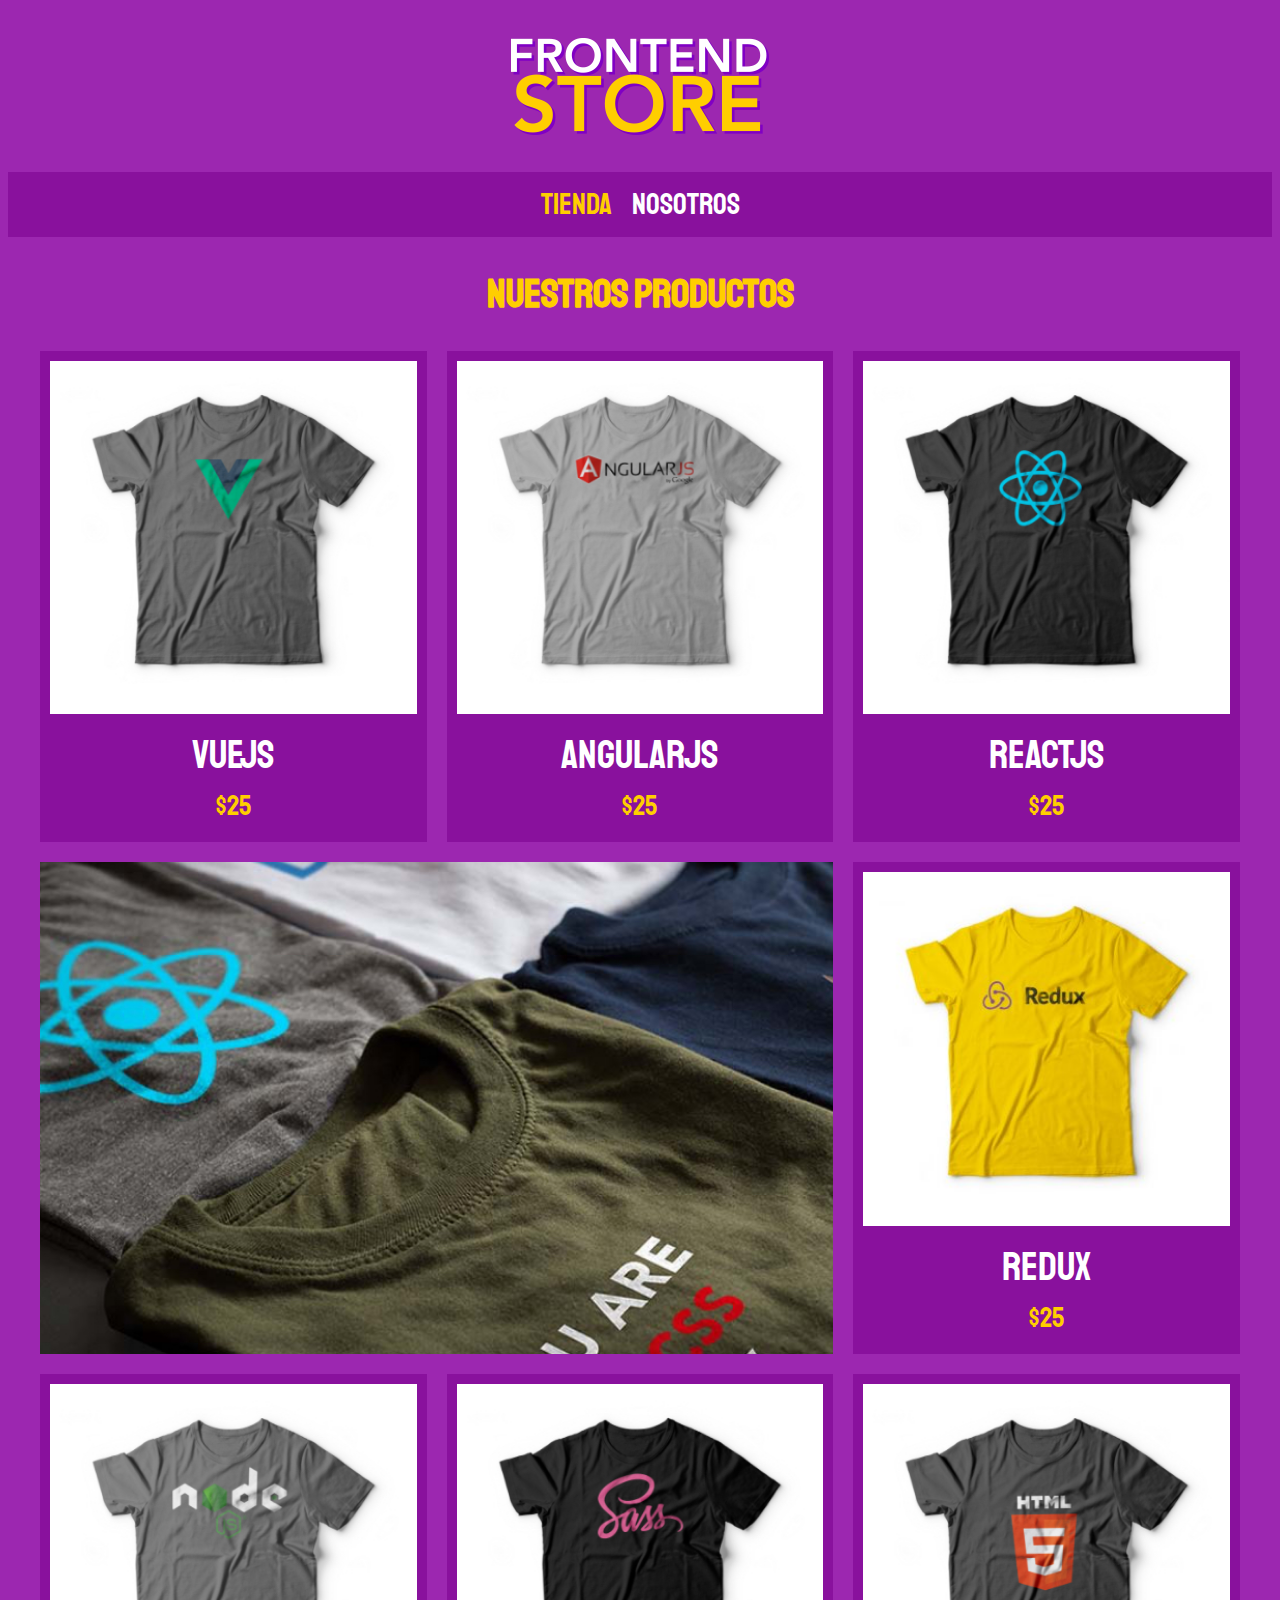
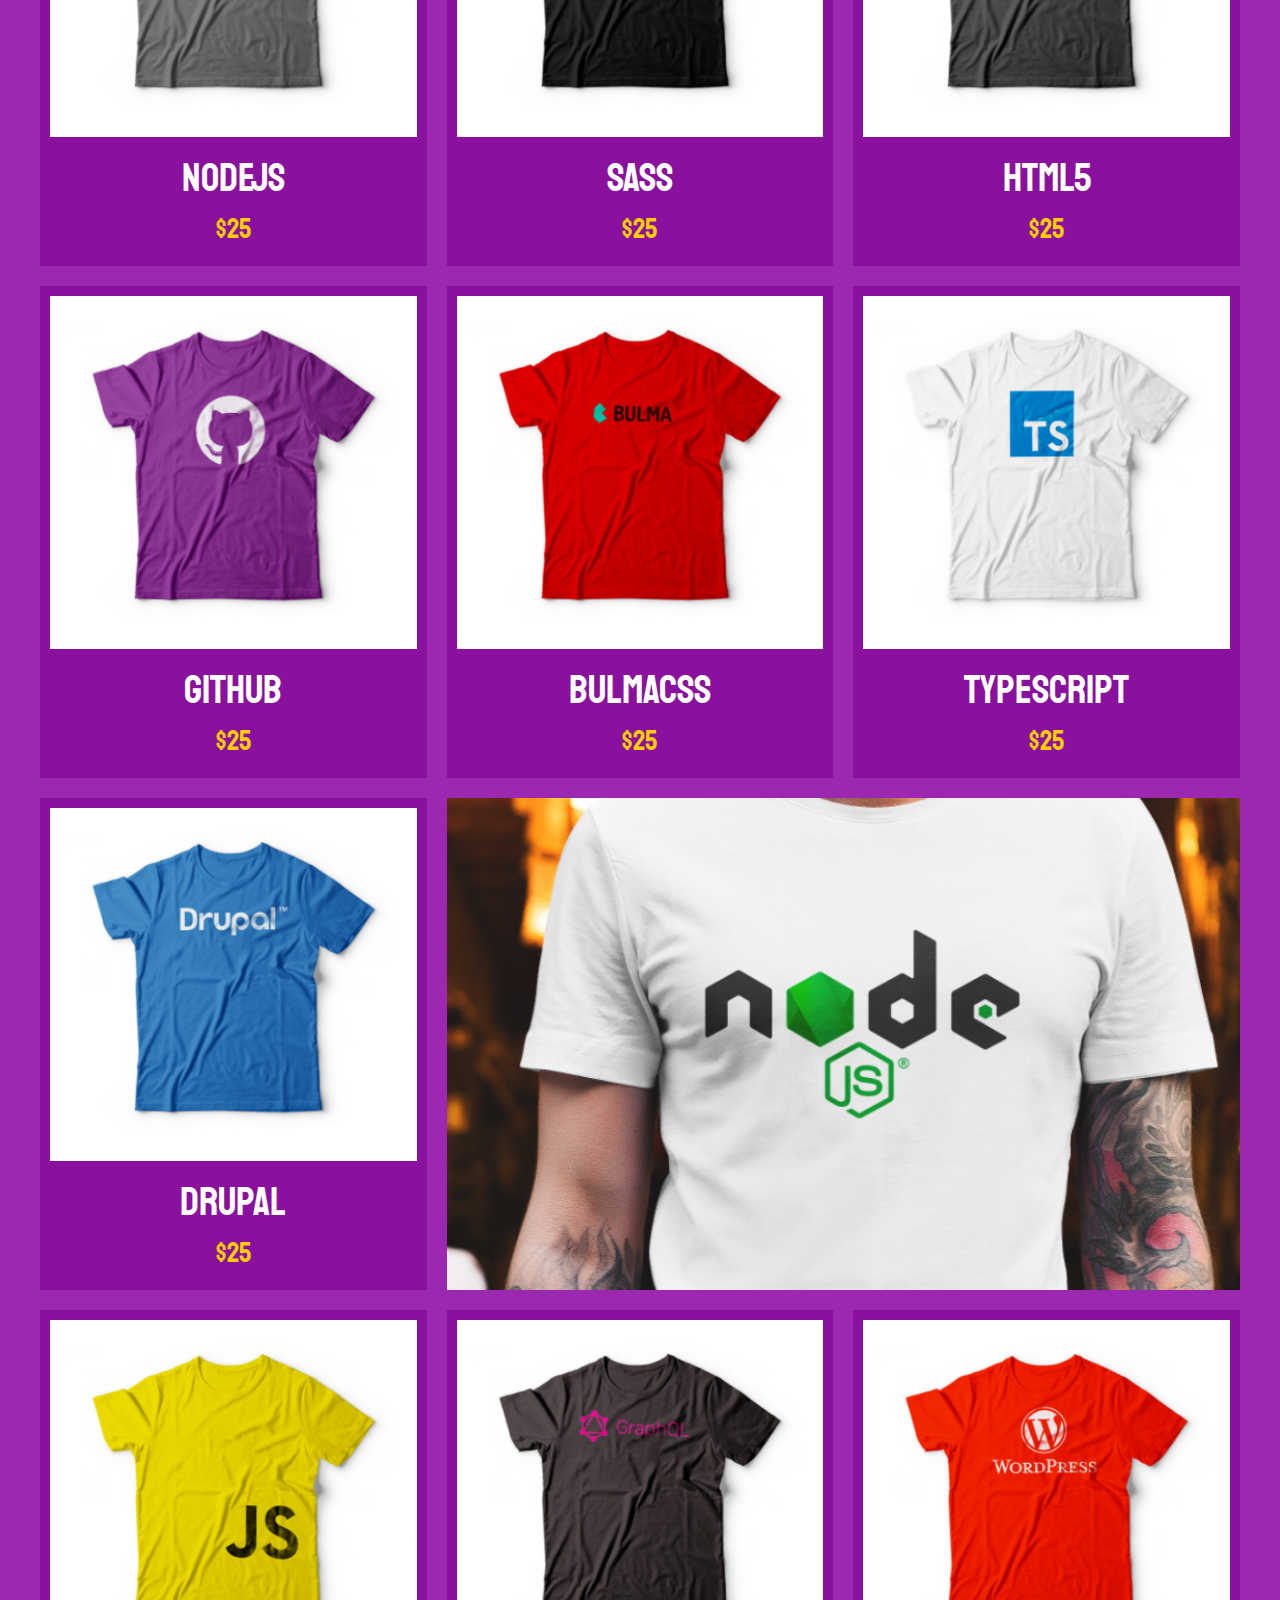
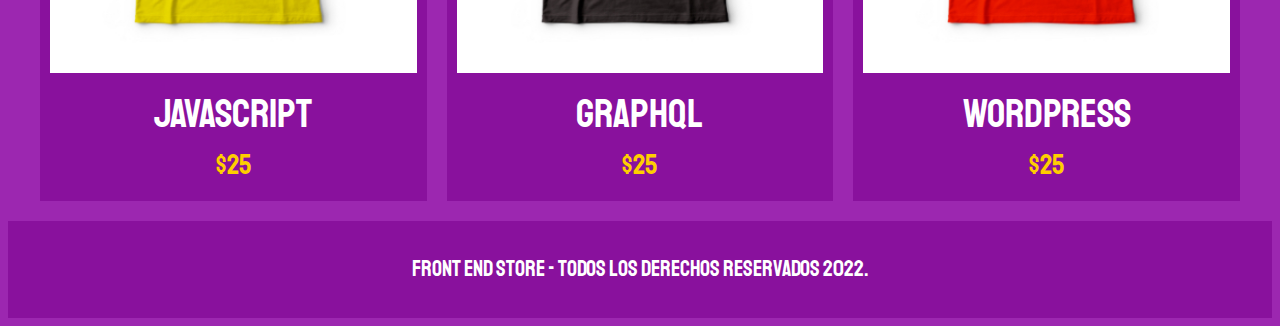
<file: index.html>
<!DOCTYPE html>
<html lang="en">
<head>
    <meta charset="UTF-8">
    <meta http-equiv="X-UA-Compatible" content="IE=edge">
    <meta name="viewport" content="width=device-width, initial-scale=1.0">
    <title>FrontEnd Store</title>
    <link rel="stylesheet" href="css/normalize.css">
    <!-- Fuentes de google fonts -->
    <link href="https://fonts.googleapis.com/css2?family=Staatliches&display=swap" rel="stylesheet">
    <link rel="stylesheet" href="css/styles.css">
</head>
<body>
    <!-- Utilizando BEM tomaremos el header como bloque y la imagen seria un elemento del bloque -->
    <header class="header"> 
        <a href="index.html">
            <img class="header__logo" src="img/logo.png" alt="Logotipo">
        </a>
    </header>
    <!-- Utilizando BEM tomaremos el nav como bloque y los enlaces serian elementos del bloque -->
    <nav class="navegacion">
        <!-- Aqui Tienda tiene que estar activado el color por eso agregamos la clase y creamos una nueva con las caracteristiccas de BEM para diferenciarla -->
        <a class="navegacion__enlace navegacion__enlace--activo" href="index.html">Tienda</a>
        <a class="navegacion__enlace" href="nosotros.html">Nosotros</a>
    </nav>
    <main class="contenedor">
        <h1>Nuestros Productos</h1>
        <div class="grid">
            <div class="producto">
                <a href="producto.html">
                    <img class="producto__imagen" src="img/1.jpg" alt="imagen camisa">
                    <div class="producto__informacion">
                        <p class="producto__nombre">VueJS</p>
                        <p class="producto__precio">$25</p>
                    </div>
                </a>
            </div><!-- .producto -->
            <div class="producto">
                <a href="producto.html">
                    <img class="producto__imagen" src="img/2.jpg" alt="imagen camisa">
                    <div class="producto__informacion">
                        <p class="producto__nombre">AngularJS</p>
                        <p class="producto__precio">$25</p>
                    </div>
                </a>
            </div><!-- .producto -->
            <div class="producto">
                <a href="producto.html">
                    <img class="producto__imagen" src="img/3.jpg" alt="imagen camisa">
                    <div class="producto__informacion">
                        <p class="producto__nombre">ReactJS</p>
                        <p class="producto__precio">$25</p>
                    </div>
                </a>
            </div><!-- .producto -->
            <div class="producto">
                <a href="producto.html">
                    <img class="producto__imagen" src="img/4.jpg" alt="imagen camisa">
                    <div class="producto__informacion">
                        <p class="producto__nombre">Redux</p>
                        <p class="producto__precio">$25</p>
                    </div>
                </a>
            </div><!-- .producto -->
            <div class="producto">
                <a href="producto.html">
                    <img class="producto__imagen" src="img/5.jpg" alt="imagen camisa">
                    <div class="producto__informacion">
                        <p class="producto__nombre">NodeJS</p>
                        <p class="producto__precio">$25</p>
                    </div>
                </a>
            </div><!-- .producto -->
            <div class="producto">
                <a href="producto.html">
                    <img class="producto__imagen" src="img/6.jpg" alt="imagen camisa">
                    <div class="producto__informacion">
                        <p class="producto__nombre">SASS</p>
                        <p class="producto__precio">$25</p>
                    </div>
                </a>
            </div><!-- .producto -->
            <div class="producto">
                <a href="producto.html">
                    <img class="producto__imagen" src="img/7.jpg" alt="imagen camisa">
                    <div class="producto__informacion">
                        <p class="producto__nombre">HTML5</p>
                        <p class="producto__precio">$25</p>
                    </div>
                </a>
            </div><!-- .producto -->
            <div class="producto">
                <a href="producto.html">
                    <img class="producto__imagen" src="img/8.jpg" alt="imagen camisa">
                    <div class="producto__informacion">
                        <p class="producto__nombre">GitHub</p>
                        <p class="producto__precio">$25</p>
                    </div>
                </a>
            </div><!-- .producto -->
            <div class="producto">
                <a href="producto.html">
                    <img class="producto__imagen" src="img/9.jpg" alt="imagen camisa">
                    <div class="producto__informacion">
                        <p class="producto__nombre">BulmaCSS</p>
                        <p class="producto__precio">$25</p>
                    </div>
                </a>
            </div><!-- .producto -->
            <div class="producto">
                <a href="producto.html">
                    <img class="producto__imagen" src="img/10.jpg" alt="imagen camisa">
                    <div class="producto__informacion">
                        <p class="producto__nombre">TypeScript</p>
                        <p class="producto__precio">$25</p>
                    </div>
                </a>
            </div><!-- .producto -->
            <div class="producto">
                <a href="producto.html">
                    <img class="producto__imagen" src="img/11.jpg" alt="imagen camisa">
                    <div class="producto__informacion">
                        <p class="producto__nombre">Drupal</p>
                        <p class="producto__precio">$25</p>
                    </div>
                </a>
            </div><!-- .producto -->
            <div class="producto">
                <a href="producto.html">
                    <img class="producto__imagen" src="img/12.jpg" alt="imagen camisa">
                    <div class="producto__informacion">
                        <p class="producto__nombre">JavaScript</p>
                        <p class="producto__precio">$25</p>
                    </div>
                </a>
            </div><!-- .producto -->
            <div class="producto">
                <a href="producto.html">
                    <img class="producto__imagen" src="img/13.jpg" alt="imagen camisa">
                    <div class="producto__informacion">
                        <p class="producto__nombre">GraphQL</p>
                        <p class="producto__precio">$25</p>
                    </div>
                </a>
            </div><!-- .producto -->
            <div class="producto">
                <a href="producto.html">
                    <img class="producto__imagen" src="img/14.jpg" alt="imagen camisa">
                    <div class="producto__informacion">
                        <p class="producto__nombre">WordPress</p>
                        <p class="producto__precio">$25</p>
                    </div>
                </a>
            </div><!-- .producto -->
            <div class="grafico grafico--camisas">

            </div>
            <div class="grafico grafico--node">

            </div>
        </div>
    </main>
    <footer class="footer">
        <p class="footer__texto">Front End Store - Todos los derechos reservados 2022.</p>
    </footer>
</body>
</html>
</file>
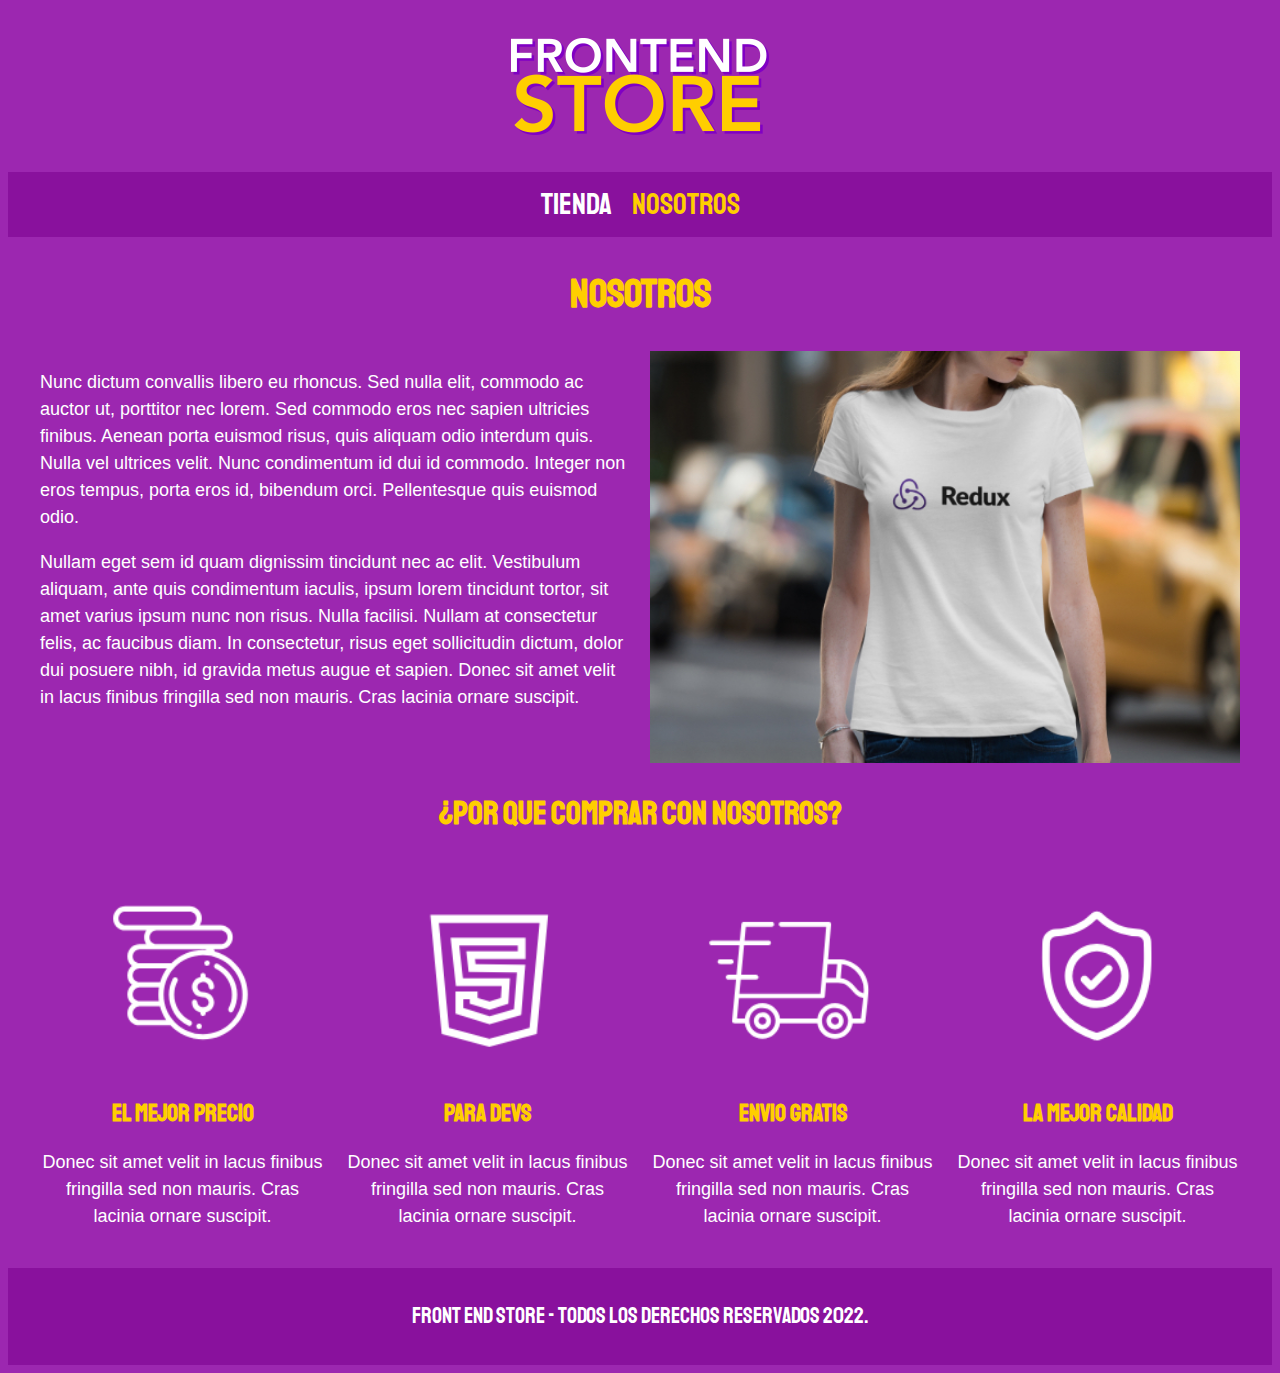
<file: nosotros.html>
<!DOCTYPE html>
<html lang="en">
<head>
    <meta charset="UTF-8">
    <meta http-equiv="X-UA-Compatible" content="IE=edge">
    <meta name="viewport" content="width=device-width, initial-scale=1.0">
    <title>FrontEnd Store</title>
    <link rel="stylesheet" href="css/normalize.css">
    <!-- Fuentes de google fonts -->
    <link href="https://fonts.googleapis.com/css2?family=Staatliches&display=swap" rel="stylesheet">
    <link rel="stylesheet" href="css/styles.css">
</head>
<body>
    <!-- Utilizando BEM tomaremos el header como bloque y la imagen seria un elemento del bloque -->
    <header class="header"> 
        <a href="index.html">
            <img class="header__logo" src="img/logo.png" alt="Logotipo">
        </a>
    </header>
    <!-- Utilizando BEM tomaremos el nav como bloque y los enlaces serian elementos del bloque -->
    <nav class="navegacion">
        <!-- Aqui Tienda tiene que estar activado el color por eso agregamos la clase y creamos una nueva con las caracteristiccas de BEM para diferenciarla -->
        <a class="navegacion__enlace" href="index.html">Tienda</a>
        <a class="navegacion__enlace navegacion__enlace--activo" href="nosotros.html">Nosotros</a>
    </nav>
    <main class="contenedor">
        <h1>Nosotros</h1>
        <div class="nosotros">
            <div class="nosotros__contenido">
            <p>Nunc dictum convallis libero eu rhoncus. Sed nulla elit, commodo ac auctor ut, porttitor nec lorem. Sed commodo eros nec sapien ultricies finibus. Aenean porta euismod risus, quis aliquam odio interdum quis. Nulla vel ultrices velit. Nunc condimentum id dui id commodo. Integer non eros tempus, porta eros id, bibendum orci. Pellentesque quis euismod odio.</p>
            <p>Nullam eget sem id quam dignissim tincidunt nec ac elit. Vestibulum aliquam, ante quis condimentum iaculis, ipsum lorem tincidunt tortor, sit amet varius ipsum nunc non risus. Nulla facilisi. Nullam at consectetur felis, ac faucibus diam. In consectetur, risus eget sollicitudin dictum, dolor dui posuere nibh, id gravida metus augue et sapien. Donec sit amet velit in lacus finibus fringilla sed non mauris. Cras lacinia ornare suscipit.</p>
            </div>
            <img class="nosotros__imagen" src="img/nosotros.jpg" alt="imagen nosotros">
        </div>
    </main>
    <section class="contenedor comprar">
        <h2 class="comprar__titulo">¿Por que comprar con nosotros?</h2>
        <div class="bloques">    
            <div class="bloque">
                <img class="bloque__imagen" src="img/icono_1.png" alt="porque comprar">
                <h3 class="bloque__titulo">El mejor Precio</h3>
                <p>Donec sit amet velit in lacus finibus fringilla sed non mauris. Cras lacinia ornare suscipit.</p>
            </div><!-- .bloque -->
            <div class="bloque">
                <img class="bloque__imagen" src="img/icono_2.png" alt="porque comprar">
                <h3 class="bloque__titulo">Para Devs</h3>
                <p>Donec sit amet velit in lacus finibus fringilla sed non mauris. Cras lacinia ornare suscipit.</p>
            </div><!-- .bloque -->
            <div class="bloque">
                <img class="bloque__imagen" src="img/icono_3.png" alt="porque comprar">
                <h3 class="bloque__titulo">Envio Gratis</h3>
                <p>Donec sit amet velit in lacus finibus fringilla sed non mauris. Cras lacinia ornare suscipit.</p>
            </div><!-- .bloque -->
            <div class="bloque">
                <img class="bloque__imagen" src="img/icono_4.png" alt="porque comprar">
                <h3 class="bloque__titulo">La Mejor Calidad</h3>
                <p>Donec sit amet velit in lacus finibus fringilla sed non mauris. Cras lacinia ornare suscipit.</p>
            </div><!-- .bloque -->
        </div><!-- .bloques -->
    </section>
    <footer class="footer">
        <p class="footer__texto">Front End Store - Todos los derechos reservados 2022.</p>
    </footer>
</body>
</html>
</file>
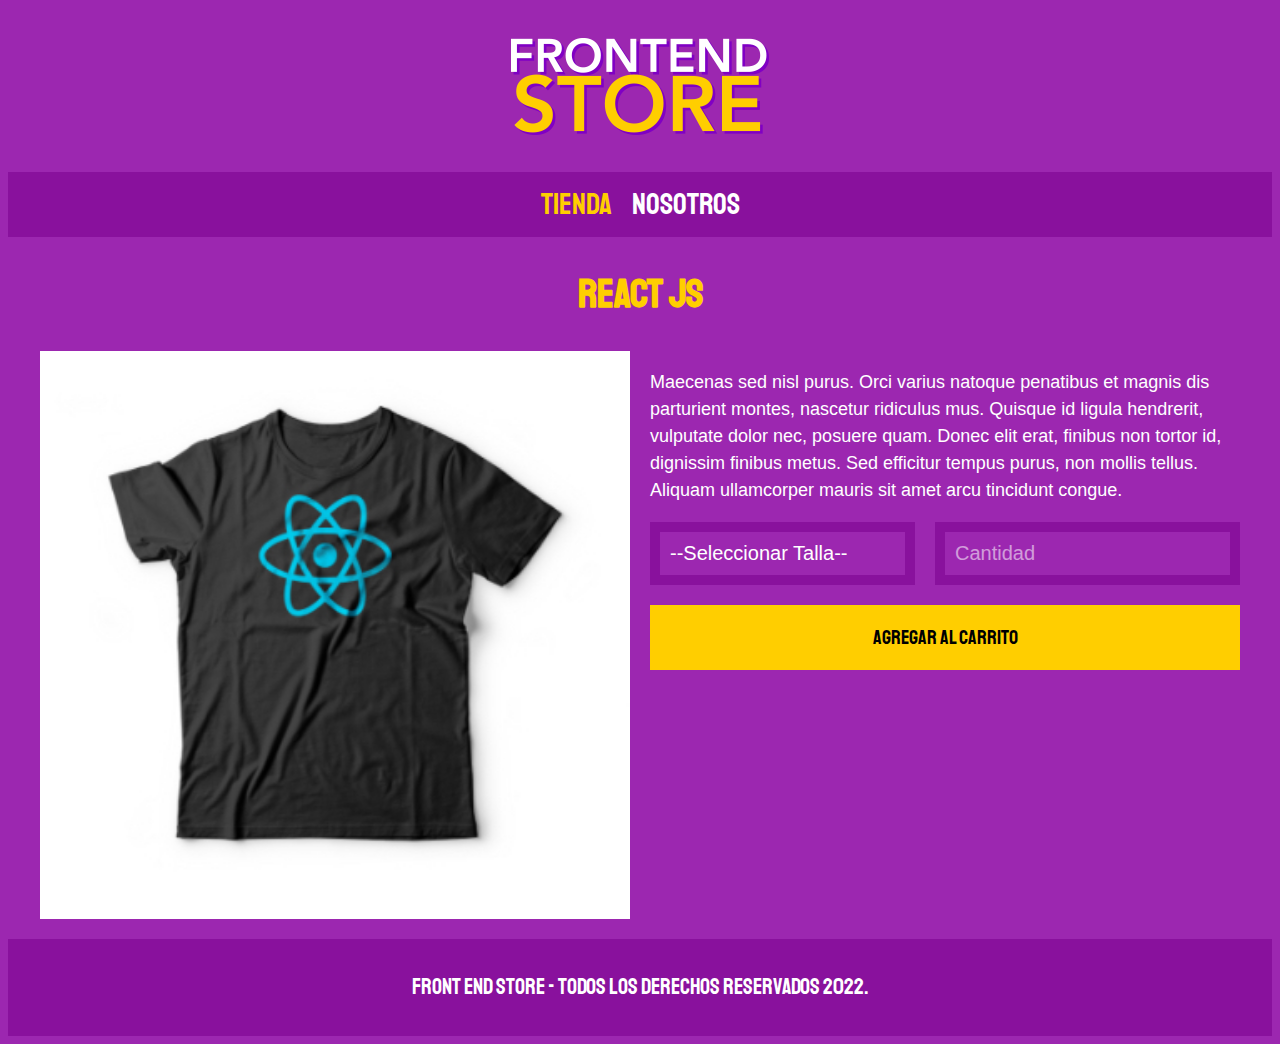
<file: producto.html>
<!DOCTYPE html>
<html lang="en">
<head>
    <meta charset="UTF-8">
    <meta http-equiv="X-UA-Compatible" content="IE=edge">
    <meta name="viewport" content="width=device-width, initial-scale=1.0">
    <title>FrontEnd Store</title>
    <link rel="stylesheet" href="css/normalize.css">
    <!-- Fuentes de google fonts -->
    <link href="https://fonts.googleapis.com/css2?family=Staatliches&display=swap" rel="stylesheet">
    <link rel="stylesheet" href="css/styles.css">
</head>
<body>
    <!-- Utilizando BEM tomaremos el header como bloque y la imagen seria un elemento del bloque -->
    <header class="header"> 
        <a href="index.html">
            <img class="header__logo" src="img/logo.png" alt="Logotipo">
        </a>
    </header>
    <!-- Utilizando BEM tomaremos el nav como bloque y los enlaces serian elementos del bloque -->
    <nav class="navegacion">
        <!-- Aqui Tienda tiene que estar activado el color por eso agregamos la clase y creamos una nueva con las caracteristiccas de BEM para diferenciarla -->
        <a class="navegacion__enlace navegacion__enlace--activo" href="index.html">Tienda</a>
        <a class="navegacion__enlace" href="nosotros.html ">Nosotros</a>
    </nav>
    <main class="contenedor">
        <h1>React JS</h1>
        <div class="camisa">
            <img class="camisa__imagen" src="img/3.jpg" alt="Imagen del producto">
            <div class="camisa__contenido">
                <p>Maecenas sed nisl purus. Orci varius natoque penatibus et magnis dis parturient montes, nascetur ridiculus mus. Quisque id ligula hendrerit, vulputate dolor nec, posuere quam. Donec elit erat, finibus non tortor id, dignissim finibus metus. Sed efficitur tempus purus, non mollis tellus. Aliquam ullamcorper mauris sit amet arcu tincidunt congue.</p>
                <form class="formulario">
                    <select class="formulario__campo">
                        <!-- Ver atributos de HTML para mejorar en conocimiento -->
                        <option value="" disabled selected>--Seleccionar Talla--</option>
                        <option value="">Chica</option>
                        <option value="">Mediana</option>
                        <option value="">Grande</option>
                    </select>
                    <input class="formulario__campo" type="number" placeholder="Cantidad" min="1">
                    <input class="formulario__submit" type="submit" value="Agregar al carrito">
                </form>
            </div>
        </div>
    </main>
    <footer class="footer">
        <p class="footer__texto">Front End Store - Todos los derechos reservados 2022.</p>
    </footer>
</body>
</html>
</file>
<file: css/styles.css>
/* Custom Properties */
:root {
    /* Paleta de colores */
    --primario: #9C27B0;
    --primarioOscuro: #89119D;
    --secundario: #FFCE00;
    --secundarioOscuro: rgb(233,287,2);
    --blanco: #FFF;
    --negro: #000;

    /* Fuente principal de google fonts */
    --fuentePrincipal: 'Staatliches', cursive;
}

/* Snipet para que no afecte el tamaño de un contenedor por el padding */
html {
    box-sizing: border-box;
    /* Para transformar que 1rem sea igual a 10 pixeles y no utilizar calculadoras de rem */
    font-size: 62.5%;
}

*, *:before, *:after {
    box-sizing: inherit;
}

/* Globales */
body {
    /* Para transformar que 1rem sea igual a 10 pixeles y no utilizar calculadoras de rem */
    font-size: 16px;
    background-color: var(--primario);
    line-height: 1.5;
}

p {
    font-size: 1.8rem;
    font-family: Arial, Helvetica, sans-serif;
    color: var(--blanco)
}

a {
    text-decoration: none;
}

img {
    width: 100%;
}

.contenedor {
    max-width: 120rem;
    margin: 0 auto;
}

h1, h2, h3 {
    text-align: center;
    color: var(--secundario);
    font-family: var(--fuentePrincipal);
}

h1 {
    font-size: 4rem;
}

h2 {
    font-size: 3.2rem;
}

h3 {
    font-size: 2.4rem;
}

/* Header */
.header {
    display: flex;
    justify-content: center;
}

.header__logo {
    margin: 3rem 0;
}

/* Footer */
.footer {
    background-color: var(--primarioOscuro);
    padding: 1rem 0;
    margin-top: 2rem;
}

.footer__texto {
    font-family: var(--fuentePrincipal);
    text-align: center;
    font-size: 2.2rem;
}

/* Navegacion */
.navegacion {
    background-color: var(--primarioOscuro);
    padding: 1rem 0;
    display: flex;
    justify-content: center;
    /* el gap para la separacion entre elementos en flexbox antes se hacia con el pseudoselector last of type*/
    gap: 2rem;
}

.navegacion__enlace {
    font-family: var(--fuentePrincipal);
    color: var(--blanco);
    font-size: 3rem;
}

.navegacion__enlace--activo,
.navegacion__enlace:hover {
    color: var(--secundario);
}

/* Grid */
.grid {
    display: grid;
    grid-template-columns: repeat(2, 1fr);
    /* con gap separamos hacia todos los lados, hay forma de separar segun la fila o la columna */
    gap: 2rem;
}

@media (min-width: 768px) {
    .grid {
        grid-template-columns: repeat(3, 1fr);
    }
}

/* Productos */
.producto {
    background-color: var(--primarioOscuro);
    padding: 1rem;
}
 
.producto__nombre {
    font-size: 4rem;
}

.producto__precio {
    font-size: 2.8rem;
    color: var(--secundario);
}

.producto__nombre,
.producto__precio {
    font-family: var(--fuentePrincipal);
    margin: 1rem 0;
    text-align: center;
    line-height: 1.2;
}

.grafico {
    min-height: 30rem;
    background-repeat: no repeat;
    background-size: cover;
}

/* Posicionar con  grid */
.grafico--camisas {
    grid-row: 2 / 3;
    grid-column: 1 / 3;
    background-image: url(../img/grafico1.jpg);
}

.grafico--node {
    background-image: url(../img/grafico2.jpg);
    grid-column: 1 / 3;
    grid-row: 8 / 9;
}

@media (min-width: 768px) {
    .grafico--node {
        grid-row: 5 / 6;
        grid-column: 2 / 4;
    }
}

/* Nosotros */
.nosotros {
    display: grid;
    grid-template-rows: 2, auto;
}

@media (min-width: 768px) {
    .nosotros {
        grid-template-columns: repeat(2, 1fr);
        column-gap: 2rem;
    }   
    
}

.nosotros__imagen {
    grid-row: 1 / 2;
}

@media (min-width: 768px) {
    .nosotros__imagen {
        grid-column: 2 / 3;
    }
}

/* Bloques */
.bloques {
    display: grid;
    grid-template-columns: repeat(2, 1fr);
    gap: 2rem;
}

@media (min-width: 768px) {
    .bloques {
        grid-template-columns: repeat(4, 1fr);
    }
}

.bloque {
    text-align: center;
}

.bloque__titulo {
    margin: 0;
}

@media (min-width: 768px) {
    .camisa {
        display: grid;
        grid-template-columns: repeat(2, 1fr);
        column-gap: 2rem;
    }
}

.formulario {
    display: grid;
    grid-template-columns: repeat(2, 1fr);
    gap: 2rem;
}

.formulario__campo {
    /* En lugar de poner todo este codigo ponemos solo la linea de border con las propiedades 
    border-color: var(--primarioOscuro);
    border-width: 1rem;
    border-style: solid; 
    */
    border: 1rem solid var(--primarioOscuro);
    background-color: transparent;
    color: var(--blanco);
    font-size: 2rem;
    font-family: Arial, Helvetica, sans-serif;
    padding: 1rem;
    appearance: none;
}

.formulario__submit {
    background-color: var(--secundario);
    border: none;
    font-size: 2rem;
    font-family: var(--fuentePrincipal);
    padding: 2rem;
    /* Las transiciones es para validar una propiedad y aplicarla segun el tiempo establecido en este caso segun el submit */
    transition: background-color .3s ease;
    grid-column: 1 / 3;
}

.formulario__submit:hover {
    cursor: pointer;
    background-color: var(--secundarioOscuro);
}
</file>
